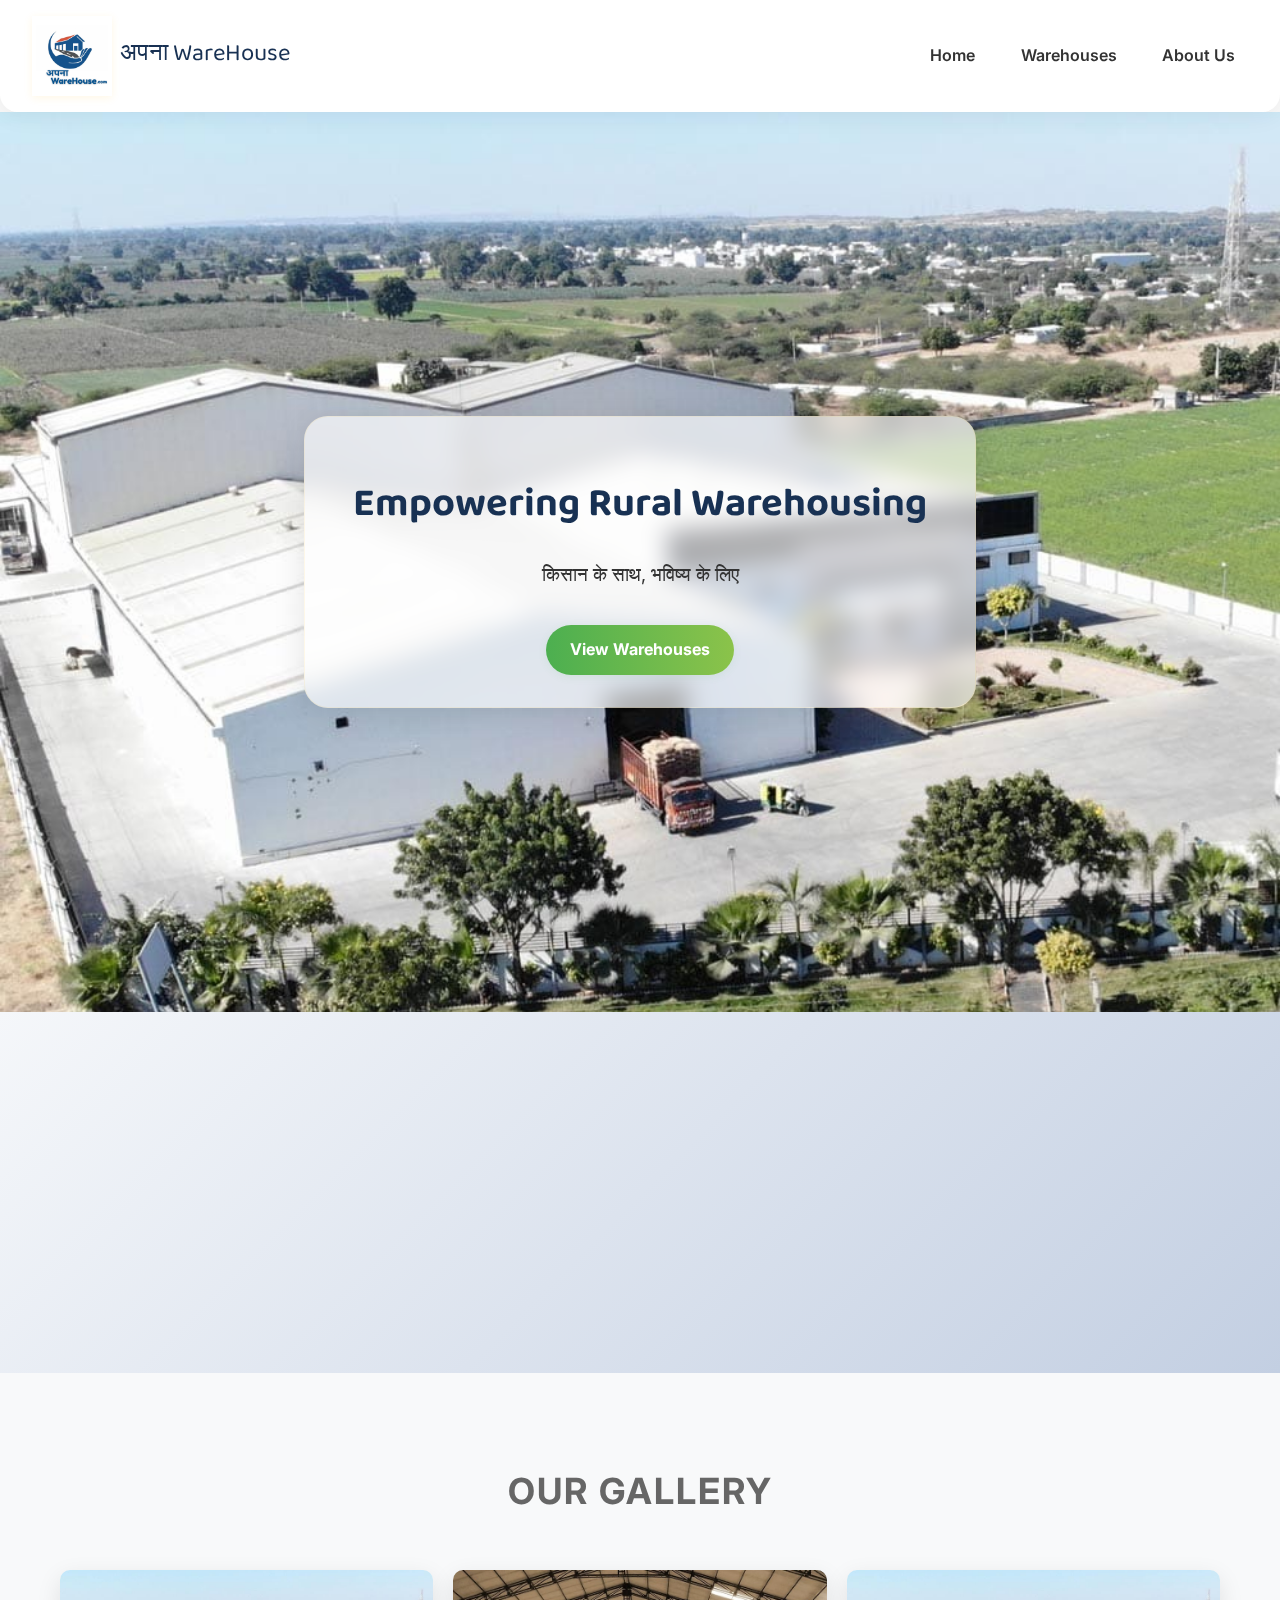
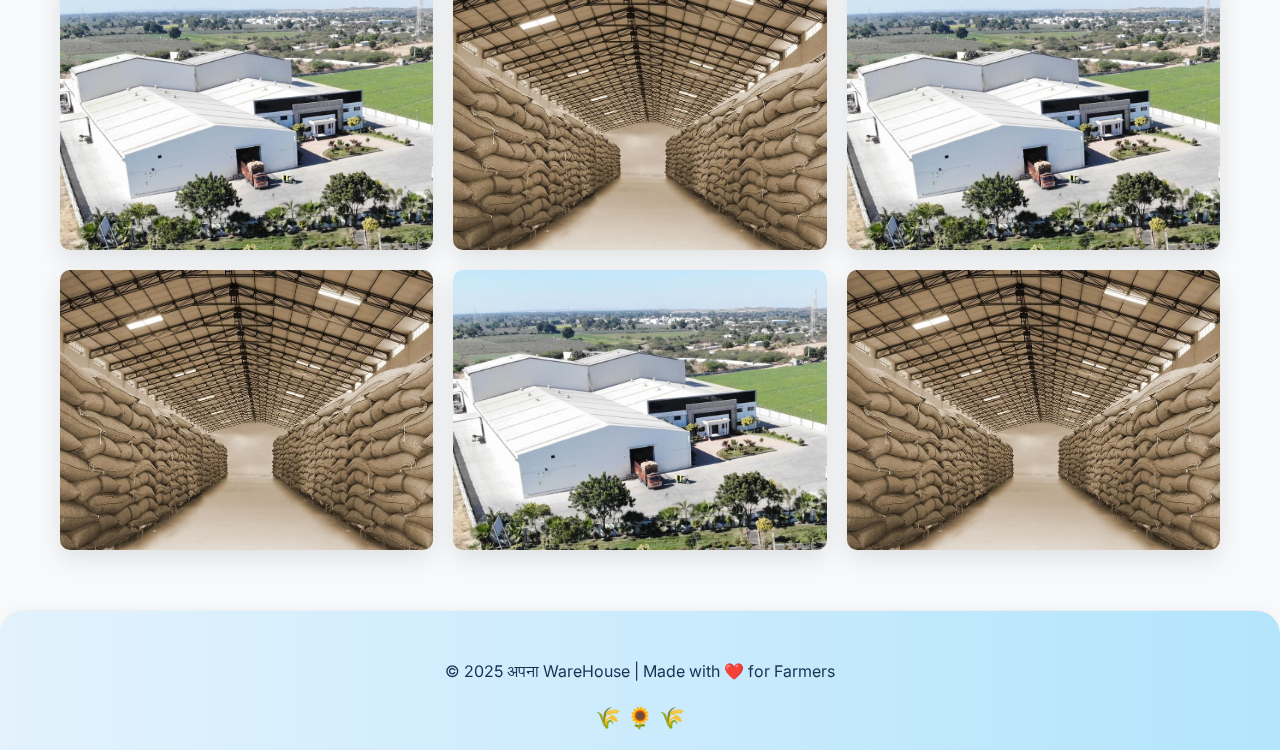
<file: index.html>
<!-- index.html -->
<!DOCTYPE html>
<html lang="en">
<head>
  <meta charset="UTF-8" />
  <meta name="viewport" content="width=device-width, initial-scale=1.0" />
  <meta name="description" content="Warehouse Booking Platform for Rural India - Empowering Farmers with Storage Solutions" />
  <title>Rural Warehousing | Bihar</title>
  <link rel="stylesheet" href="css/styles.css" />
  <link rel="icon" href="images/final-logo-enlarged-zoom.png" type="image/png">
  <link href="https://fonts.googleapis.com/css2?family=Baloo+Bhaina+2&family=Inter:wght@400;600&display=swap" rel="stylesheet">
  <script defer src="js/scripts.js"></script>

</head>
<!--Start of Tawk.to Script-->
<script type="text/javascript">
  var Tawk_API=Tawk_API||{}, Tawk_LoadStart=new Date();
  (function(){
  var s1=document.createElement("script"),s0=document.getElementsByTagName("script")[0];
  s1.async=true;
  s1.src='https://embed.tawk.to/687b4734487057192063af9c/1j0gos9u2';
  s1.charset='UTF-8';
  s1.setAttribute('crossorigin','*');
  s0.parentNode.insertBefore(s1,s0);
  })();
  </script>
  <!--End of Tawk.to Script-->
<body>
  <header class="navbar">
    <!--<div class="logo">📦 अपना WareHouse</div>-->
 <div class="logo">
  <img src="images/final-logo-enlarged-zoom.png" 
       alt="Logo" class="logo-img" height="80" width="80">
  <span>अपना WareHouse</span>
</div>
    <nav class="nav-links">
      <a href="index.html">Home</a>
      <a href="warehouses.html">Warehouses</a>
      <a href="about.html">About Us</a>
    </nav>
  </header>

  <section class="hero-slider">
    <div class="slide fade active" style="background-image: url('images/warehouse1.jpeg');">
      <div class="overlay fade-in-scroll">
        <h1>Empowering Rural Warehousing</h1>
        <p>किसान के साथ, भविष्य के लिए</p>
        <a href="warehouses.html" class="cta-button">View Warehouses</a>
      </div>
    </div>
    <div class="slide fade" style="background-image: url('images/warehouse2.jpeg');">
      <div class="overlay fade-in-scroll">
        <h1>Safe Storage for Every Crop</h1>
        <p>गांव से शहर तक, हर किसान के साथ</p>
        <a href="warehouses.html" class="cta-button">Check Availability</a>
      </div>
    </div>
  </section>

  <!-- Services Cards Section -->
  <section class="services-section">
    <div class="services-container">
      <div class="service-card fade-in-scroll">
        <div class="service-icon">
          🏢
        </div>
        <h3 class="service-title">Warehousing</h3>
        <p class="service-description">
          We provide state-of-the-art storage through an integrated and Pan India warehousing network to maximize efficiency and reduce post-harvest losses.
        </p>
      </div>
    </div>
  </section>

  <!-- Gallery Section -->
  <section class="gallery-section">
    <div class="gallery-container">
      <h2 class="gallery-title">OUR GALLERY</h2>
      <div class="gallery-grid">
        <div class="gallery-item">
          <img src="images/warehouse1.jpeg" alt="Warehouse exterior view" />
        </div>
        <div class="gallery-item">
          <img src="images/warehouse2.jpeg" alt="Farmers at warehouse" />
        </div>
        <div class="gallery-item">
          <img src="images/warehouse1.jpeg" alt="Modern warehouse facility" />
        </div>
        <div class="gallery-item">
          <img src="images/warehouse2.jpeg" alt="Storage inspection" />
        </div>
        <div class="gallery-item">
          <img src="images/warehouse1.jpeg" alt="Warehouse interior" />
        </div>
        <div class="gallery-item">
          <img src="images/warehouse2.jpeg" alt="Warehouse operations" />
        </div>
      </div>
    </div>
  </section>

  <footer class="footer">
    <p>&copy; 2025 अपना WareHouse | Made with ❤️ for Farmers</p>
    <div class="motif">🌾 🌻 🌾</div>
  </footer>

  <script>
    // Scroll-based fade-in for .fade-in-scroll, .about-section, .contact-section
    function revealOnScroll() {
      const elements = document.querySelectorAll('.fade-in-scroll, .about-section, .contact-section');
      const windowHeight = window.innerHeight;
      elements.forEach(el => {
        const top = el.getBoundingClientRect().top;
        if (top < windowHeight - 60) {
          el.classList.add('visible');
        }
      });
    }
    window.addEventListener('scroll', revealOnScroll);
    window.addEventListener('DOMContentLoaded', revealOnScroll);
  </script>
</body>
</html>
</file>
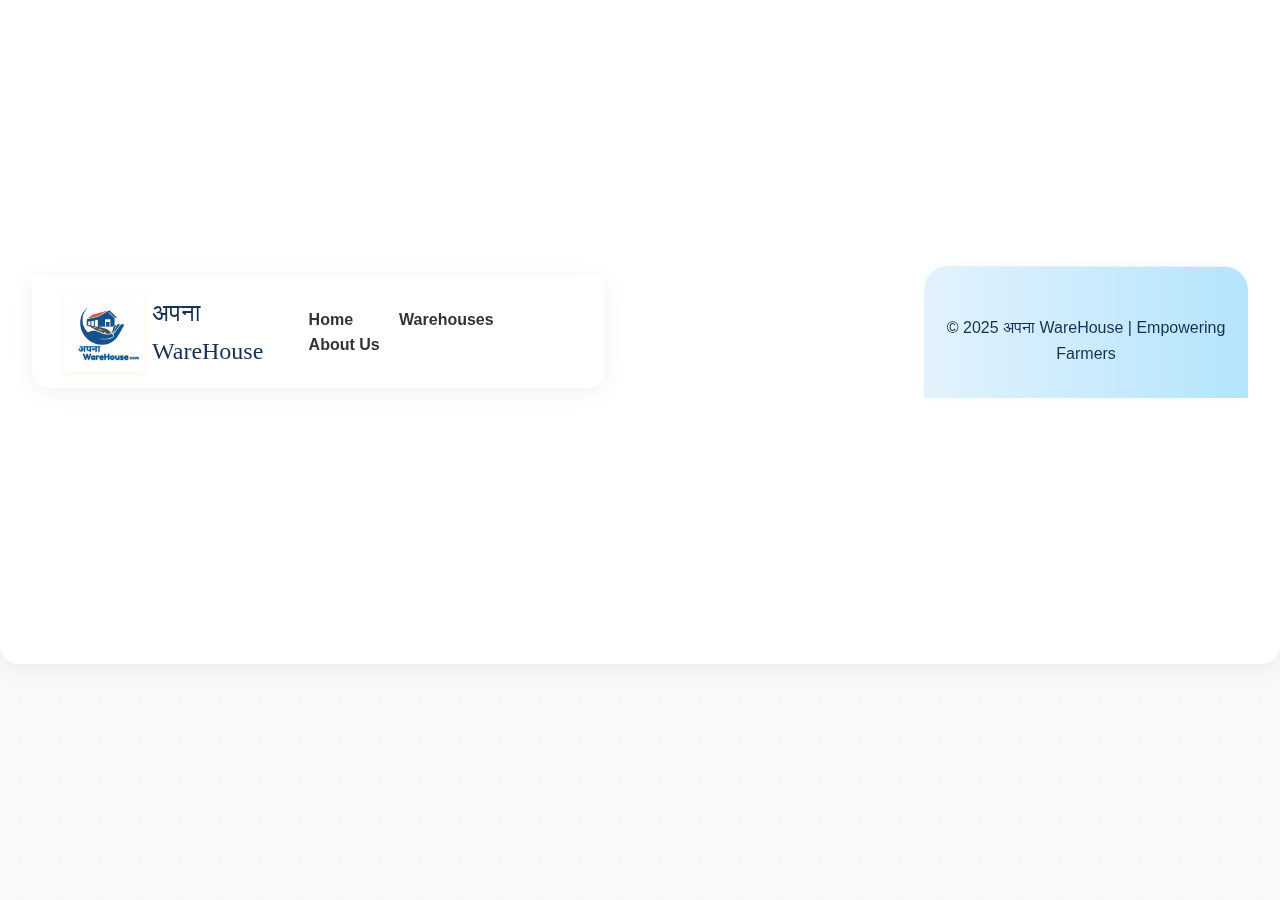
<file: contact-warehouse1.html>
<!-- contact-warehouse1.html -->
<!DOCTYPE html>
<html lang="en">
<head>
  <meta charset="UTF-8">
  <meta name="viewport" content="width=device-width, initial-scale=1.0">
  <title>Contact | Patna Cold Storage</title>
  <link rel="stylesheet" href="css/styles.css">
</head>
<body>
  <header class="navbar">
    <header class="navbar">
      <!--<div class="logo">📦 अपना WareHouse</div>-->
      <div class="logo">
      <img src="images/final-logo-enlarged-zoom.png" alt="Logo" class="logo-img" height="40" width="40">
      <span>अपना WareHouse</span>
    </div>
    <nav class="nav-links">
      <a href="index.html">Home</a>
      <a href="warehouses.html">Warehouses</a>
      <a href="about.html">About Us</a>
    </nav>
  </header>

  <main class="contact-section">
    <h2>Patna Cold Storage</h2>
    <p><strong>Owner:</strong> Ramesh Kumar</p>
    <p><strong>Phone:</strong> +91-9876543210</p>
    <p><strong>Email:</strong> patnacold@example.com</p>
    <iframe src="https://maps.google.com/maps?q=patna%2C%20bihar&t=&z=13&ie=UTF8&iwloc=&output=embed" frameborder="0" style="width:100%; height:300px;"></iframe>
    <p class="contact-msg">Call to book your slot today! 📞</p>
  </main>

  <footer class="footer">
    <p>&copy; 2025 अपना WareHouse | Empowering Farmers</p>
  </footer>
</body>
</html>
</file>
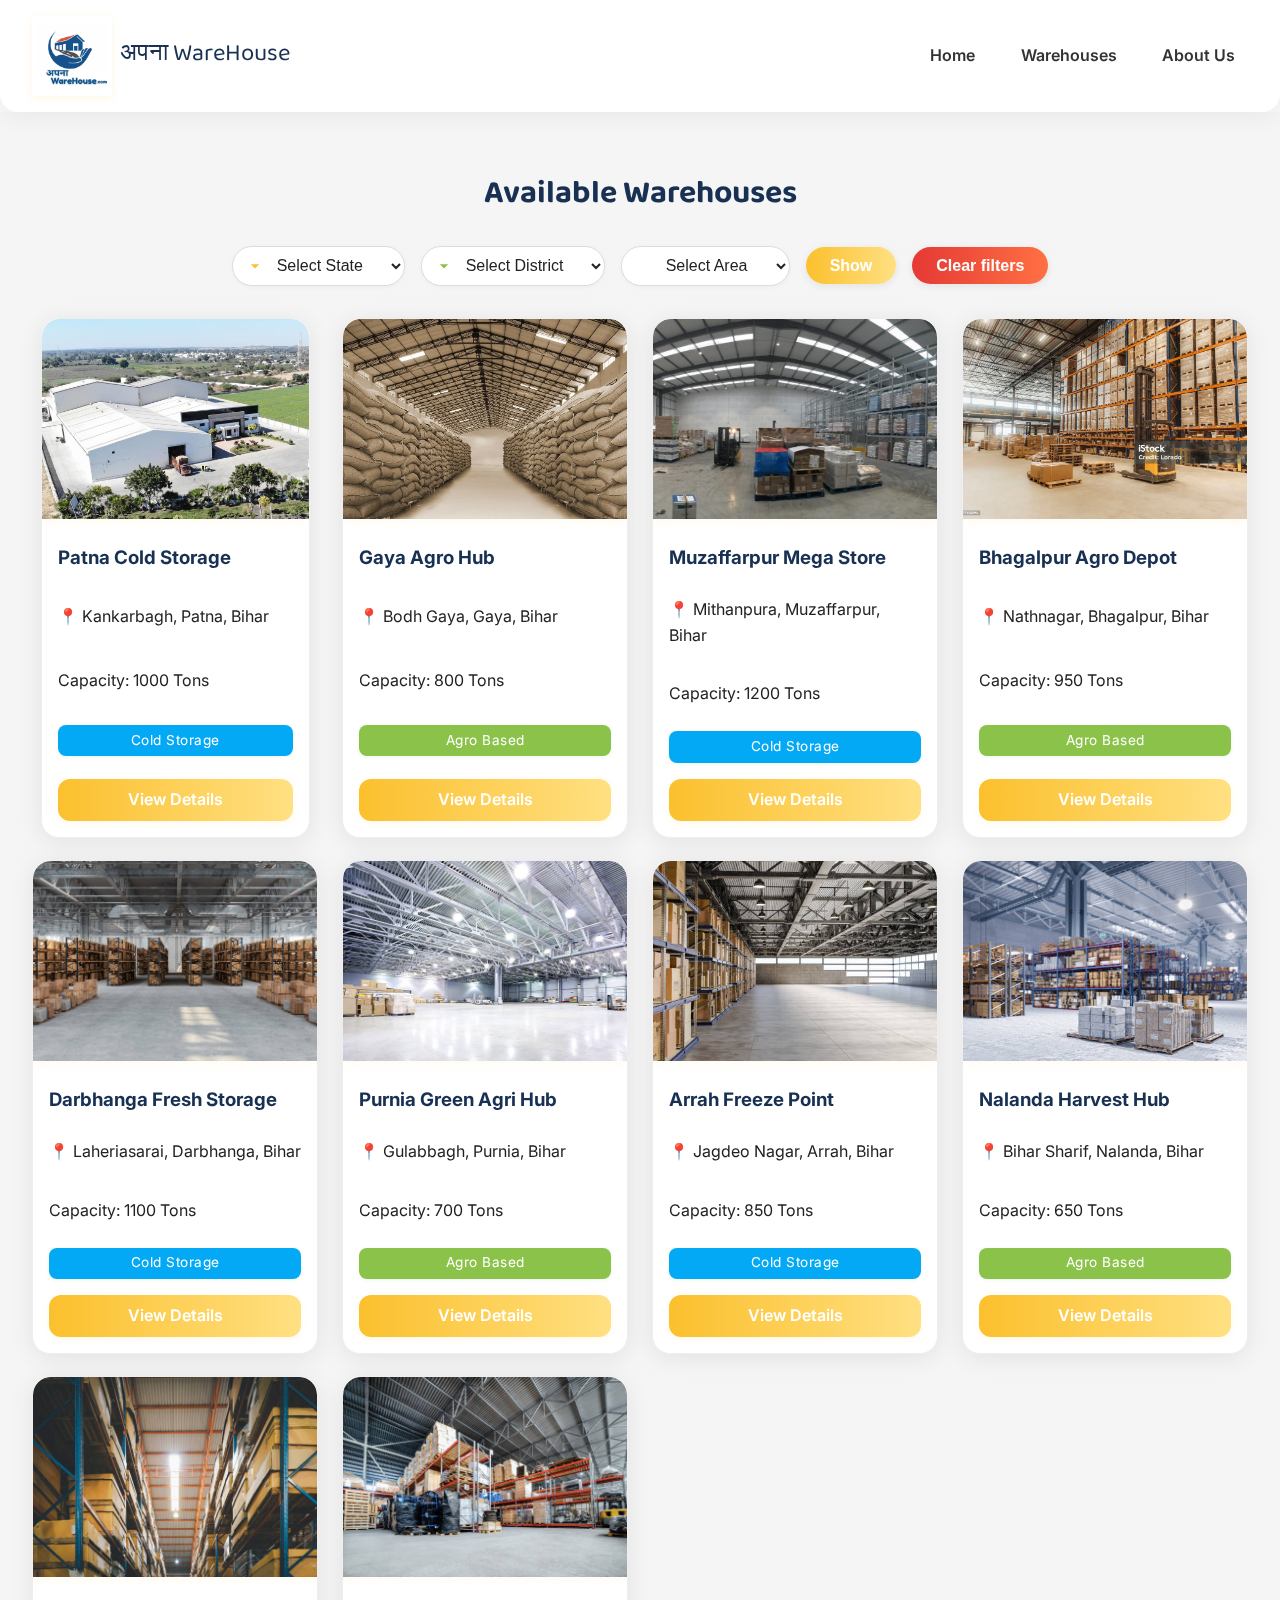
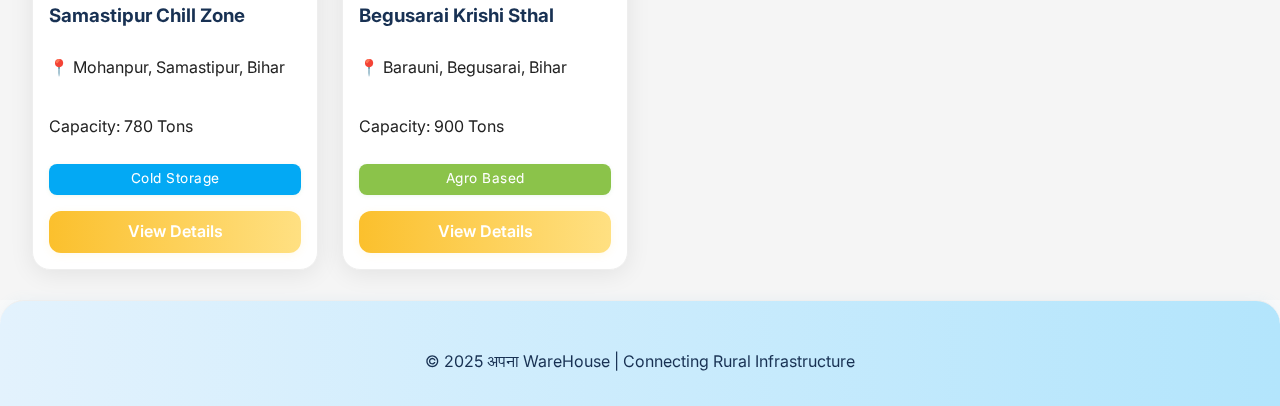
<file: warehouses.html>
<!DOCTYPE html>
<html lang="en">
<head>
  <meta charset="UTF-8">
  <meta name="viewport" content="width=device-width, initial-scale=1.0">
  <title>Warehouses | अपना WareHouse</title>
  <link rel="stylesheet" href="css/styles.css">
  <link rel="icon" href="images/final-logo-enlarged-zoom.png" type="image/png">
  <link href="https://fonts.googleapis.com/css2?family=Baloo+Bhaina+2&family=Inter:wght@400;600&display=swap" rel="stylesheet">
</head>
<!--Start of Tawk.to Script-->
<script type="text/javascript">
  var Tawk_API=Tawk_API||{}, Tawk_LoadStart=new Date();
  (function(){
  var s1=document.createElement("script"),s0=document.getElementsByTagName("script")[0];
  s1.async=true;
  s1.src='https://embed.tawk.to/687b4734487057192063af9c/1j0gos9u2';
  s1.charset='UTF-8';
  s1.setAttribute('crossorigin','*');
  s0.parentNode.insertBefore(s1,s0);
  })();
</script>
<!--End of Tawk.to Script-->
<body>
  <header class="navbar">
    <div class="logo">
  <img src="images/final-logo-enlarged-zoom.png" 
       alt="Logo" class="logo-img" height="80" width="80">
  <span>अपना WareHouse</span>
</div>
    <nav class="nav-links">
      <a href="index.html">Home</a>
      <a href="warehouses.html">Warehouses</a>
      <a href="about.html">About Us</a>
    </nav>
  </header>

  <main class="warehouse-grid">
    <h2 class="section-title">Available Warehouses</h2>
    <div class="filter-bar">
      <select id="stateSelect">
        <option value="">Select State</option>
        <option value="bihar">Bihar</option>
      </select>

      <select id="districtSelect" onchange="updateAreaDropdown()">
        <option value="">Select District</option>
        <option value="patna">Patna</option>
        <option value="gaya">Gaya</option>
        <option value="muzaffarpur">Muzaffarpur</option>
        <option value="bhagalpur">Bhagalpur</option>
        <option value="darbhanga">Darbhanga</option>
        <option value="purnia">Purnia</option>
        <option value="arrah">Arrah</option>
        <option value="nalanda">Nalanda</option>
        <option value="samastipur">Samastipur</option>
        <option value="begusarai">Begusarai</option>
      </select>

      <select id="areaSelect">
        <option value="">Select Area</option>
      </select>

      <button class="filter-btn" onclick="filterCards()">Show</button>
      <button class="clear-btn" onclick="clearFilters()">Clear filters</button>
    </div>

    <div class="card-grid">
      <div class="warehouse-card">
        <img src="images/warehouse1.jpeg" alt="Warehouse in Patna">
        <div class="card-content">
          <h3>Patna Cold Storage</h3>
          <p>📍 Kankarbagh, Patna, Bihar</p>
          <p>Capacity: 1000 Tons</p>
          <span class="tag cold">Cold Storage</span>
          <a href="contact-warehouse1.html" class="details-btn">View Details</a>
        </div>
      </div>

      <div class="warehouse-card">
        <img src="images/warehouse2.jpeg" alt="Warehouse in Gaya">
        <div class="card-content">
          <h3>Gaya Agro Hub</h3>
          <p>📍 Bodh Gaya, Gaya, Bihar</p>
          <p>Capacity: 800 Tons</p>
          <span class="tag agro">Agro Based</span>
          <a href="contact-warehouse2.html" class="details-btn">View Details</a>
        </div>
      </div>

      <div class="warehouse-card">
        <img src="images/warehouse3.jpeg" alt="Warehouse in Muzaffarpur">
        <div class="card-content">
          <h3>Muzaffarpur Mega Store</h3>
          <p>📍 Mithanpura, Muzaffarpur, Bihar</p>
          <p>Capacity: 1200 Tons</p>
          <span class="tag cold">Cold Storage</span>
          <a href="contact-warehouse3.html" class="details-btn">View Details</a>
        </div>
      </div>

      <div class="warehouse-card">
        <img src="images/warehouse4.jpg" alt="Warehouse in Bhagalpur">
        <div class="card-content">
          <h3>Bhagalpur Agro Depot</h3>
          <p>📍 Nathnagar, Bhagalpur, Bihar</p>
          <p>Capacity: 950 Tons</p>
          <span class="tag agro">Agro Based</span>
          <a href="contact-warehouse4.html" class="details-btn">View Details</a>
        </div>
      </div>

      <div class="warehouse-card">
        <img src="images/warehouse5.jpg" alt="Warehouse in Darbhanga">
        <div class="card-content">
          <h3>Darbhanga Fresh Storage</h3>
          <p>📍 Laheriasarai, Darbhanga, Bihar</p>
          <p>Capacity: 1100 Tons</p>
          <span class="tag cold">Cold Storage</span>
          <a href="contact-warehouse5.html" class="details-btn">View Details</a>
        </div>
      </div>

      <div class="warehouse-card">
        <img src="images/warehouse6.jpg" alt="Warehouse in Purnia">
        <div class="card-content">
          <h3>Purnia Green Agri Hub</h3>
          <p>📍 Gulabbagh, Purnia, Bihar</p>
          <p>Capacity: 700 Tons</p>
          <span class="tag agro">Agro Based</span>
          <a href="contact-warehouse6.html" class="details-btn">View Details</a>
        </div>
      </div>

      <div class="warehouse-card">
        <img src="images/warehouse7.jpg" alt="Warehouse in Arrah">
        <div class="card-content">
          <h3>Arrah Freeze Point</h3>
          <p>📍 Jagdeo Nagar, Arrah, Bihar</p>
          <p>Capacity: 850 Tons</p>
          <span class="tag cold">Cold Storage</span>
          <a href="contact-warehouse7.html" class="details-btn">View Details</a>
        </div>
      </div>

      <div class="warehouse-card">
        <img src="images/warehouse8.jpg" alt="Warehouse in Nalanda">
        <div class="card-content">
          <h3>Nalanda Harvest Hub</h3>
          <p>📍 Bihar Sharif, Nalanda, Bihar</p>
          <p>Capacity: 650 Tons</p>
          <span class="tag agro">Agro Based</span>
          <a href="contact-warehouse8.html" class="details-btn">View Details</a>
        </div>
      </div>

      <div class="warehouse-card">
        <img src="images/warehouse9.jpg" alt="Warehouse in Samastipur">
        <div class="card-content">
          <h3>Samastipur Chill Zone</h3>
          <p>📍 Mohanpur, Samastipur, Bihar</p>
          <p>Capacity: 780 Tons</p>
          <span class="tag cold">Cold Storage</span>
          <a href="contact-warehouse9.html" class="details-btn">View Details</a>
        </div>
      </div>

      <div class="warehouse-card">
        <img src="images/warehouse10.jpg" alt="Warehouse in Begusarai">
        <div class="card-content">
          <h3>Begusarai Krishi Sthal</h3>
          <p>📍 Barauni, Begusarai, Bihar</p>
          <p>Capacity: 900 Tons</p>
          <span class="tag agro">Agro Based</span>
          <a href="contact-warehouse10.html" class="details-btn">View Details</a>
        </div>
      </div>
    </div>
  </main>

  <footer class="footer">
    <p>&copy; 2025 अपना WareHouse | Connecting Rural Infrastructure</p>
  </footer>

  <script>
    // District to area mapping (replace with actual data from your backend)
    const districtAreas = {
      'patna': ['Kankarbagh', 'Danapur', 'Phulwari Sharif'],
      'gaya': ['Bodh Gaya', 'Manpur', 'Wazirganj'],
      'muzaffarpur': ['Mithanpura', 'Kanti', 'Bochaha'],
      'bhagalpur': ['Nathnagar', 'Kahalgaon', 'Sultanganj'],
      'darbhanga': ['Laheriasarai', 'Benipur', 'Biraul'],
      'purnia': ['Gulabbagh', 'Dhamdaha', 'Banmankhi'],
      'arrah': ['Jagdeo Nagar', 'Koelwar', 'Sandesh'],
      'nalanda': ['Bihar Sharif', 'Rajgir', 'Harnaut'],
      'samastipur': ['Mohanpur', 'Rosera', 'Dalsinghsarai'],
      'begusarai': ['Barauni', 'Teghra', 'Bachhwara']
    };

    function updateAreaDropdown() {
      const district = document.getElementById("districtSelect").value.toLowerCase();
      const areaSelect = document.getElementById("areaSelect");
      areaSelect.innerHTML = '<option value="">Select Area</option>'; // Reset options

      if (district && districtAreas[district]) {
        districtAreas[district].forEach(area => {
          const option = document.createElement("option");
          option.value = area.toLowerCase();
          option.textContent = area;
          areaSelect.appendChild(option);
        });
      }
    }

    function filterCards() {
      const state = document.getElementById("stateSelect").value.toLowerCase();
      const district = document.getElementById("districtSelect").value.toLowerCase();
      const area = document.getElementById("areaSelect").value.toLowerCase();

      const cards = document.querySelectorAll(".warehouse-card");

      cards.forEach(card => {
        const text = card.textContent.toLowerCase();
        const matchesState = !state || text.includes(state);
        const matchesDistrict = !district || text.includes(district);
        const matchesArea = !area || text.includes(area);

        if (matchesState && matchesDistrict && matchesArea) {
          card.classList.remove("hidden");  // Show
        } else {
          card.classList.add("hidden");     // Hide
        }
      });
    }

    function clearFilters() {
      document.getElementById("stateSelect").selectedIndex = 0;
      document.getElementById("districtSelect").selectedIndex = 0;
      document.getElementById("areaSelect").innerHTML = '<option value="">Select Area</option>';

      const cards = document.querySelectorAll(".warehouse-card");
      cards.forEach(card => {
        card.classList.remove("hidden"); // Show all
      });
    }

    // Scroll-based fade-in for .fade-in-scroll, .about-section, .contact-section
    function revealOnScroll() {
      const elements = document.querySelectorAll('.fade-in-scroll, .about-section, .contact-section');
      const windowHeight = window.innerHeight;
      elements.forEach(el => {
        const top = el.getBoundingClientRect().top;
        if (top < windowHeight - 60) {
          el.classList.add('visible');
        }
      });
    }
    window.addEventListener('scroll', revealOnScroll);
    window.addEventListener('DOMContentLoaded', revealOnScroll);
  </script>
</body>
</html>
</file>
<file: css/styles.css>
/* Base Styles */
body {
  margin: 0;
  font-family: 'Inter', sans-serif;
  background-color: #f9f9f9;
  color: #222;
  line-height: 1.6;
  background-image: url('data:image/svg+xml;utf8,<svg width="40" height="40" viewBox="0 0 40 40" fill="none" xmlns="http://www.w3.org/2000/svg"><rect width="40" height="40" fill="%23f9f9f9"/><circle cx="20" cy="20" r="1.5" fill="%23fbc02d" fill-opacity="0.08"/></svg>');
}
/* Gallery Section */
.gallery-section {
  padding: 60px 20px;
  background-color: #f8f9fa;
}

.gallery-container {
  max-width: 1200px;
  margin: 0 auto;
}

.gallery-title {
  text-align: center;
  font-size: 36px;
  font-weight: 700;
  color: #666;
  margin-bottom: 50px;
  letter-spacing: 2px;
  text-transform: uppercase;
}

.gallery-grid {
  display: grid;
  grid-template-columns: repeat(auto-fit, minmax(300px, 1fr));
  gap: 20px;
  padding: 0 20px;
}

.gallery-item {
  position: relative;
  overflow: hidden;
  border-radius: 10px;
  box-shadow: 0 8px 25px rgba(0, 0, 0, 0.1);
  transition: transform 0.3s ease, box-shadow 0.3s ease;
  aspect-ratio: 4/3;
}

.gallery-item:hover {
  transform: translateY(-5px);
  box-shadow: 0 15px 35px rgba(0, 0, 0, 0.15);
}

.gallery-item img {
  width: 100%;
  height: 100%;
  object-fit: cover;
  transition: transform 0.3s ease;
}

.gallery-item:hover img {
  transform: scale(1.05);
}

/* Responsive Design */
@media (max-width: 768px) {
  .gallery-grid {
    grid-template-columns: repeat(auto-fit, minmax(250px, 1fr));
    gap: 15px;
    padding: 0 10px;
  }
  
  .gallery-title {
    font-size: 28px;
    margin-bottom: 30px;
  }
  
  .gallery-section {
    padding: 40px 10px;
  }
}

@media (max-width: 480px) {
  .gallery-grid {
    grid-template-columns: 1fr;
    gap: 15px;
  }
  
  .gallery-title {
    font-size: 24px;
  }
}
/* Services Cards Section */
.services-section {
  padding: 50px 20px;
  background: linear-gradient(135deg, #f5f7fa 0%, #c3cfe2 100%);
  min-height: 250px;
  display: flex;
  align-items: center;
  justify-content: center;
}

.services-container {
  max-width: 320px;
  width: 100%;
  display: flex;
  justify-content: center;
  padding: 0 20px;
}

.service-card {
  background: white;
  border-radius: 12px;
  padding: 25px 20px;
  text-align: center;
  box-shadow: 0 8px 25px rgba(0, 0, 0, 0.1);
  transition: transform 0.3s ease, box-shadow 0.3s ease;
  position: relative;
  overflow: hidden;
  width: 100%;
}

.service-card::before {
  content: '';
  position: absolute;
  top: 0;
  left: 0;
  right: 0;
  height: 4px;
  background: linear-gradient(90deg, #8B4513, #CD853F);
}

.service-card:hover {
  transform: translateY(-10px);
  box-shadow: 0 20px 40px rgba(0, 0, 0, 0.15);
}

.service-icon {
  width: 60px;
  height: 60px;
  margin: 0 auto 15px;
  background: linear-gradient(135deg, #8B4513, #CD853F);
  border-radius: 50%;
  display: flex;
  align-items: center;
  justify-content: center;
  font-size: 28px;
  color: white;
  transition: transform 0.3s ease;
}

.service-card:hover .service-icon {
  transform: scale(1.1);
}

.service-title {
  font-size: 20px;
  font-weight: 700;
  color: #8B4513;
  margin-bottom: 15px;
  letter-spacing: 1px;
  text-transform: uppercase;
}

.service-description {
  font-size: 14px;
  line-height: 1.5;
  color: #666;
  margin: 0;
}

@media (max-width: 768px) {
  .services-container {
    max-width: 280px;
  }
  
  .service-card {
    padding: 20px 15px;
  }
  
  .service-title {
    font-size: 18px;
  }
  
  .service-description {
    font-size: 13px;
  }
}
/* Navbar */
.navbar {
  background: #fff;
  padding: 1rem 2rem;
  display: flex;
  justify-content: space-between;
  align-items: center;
  position: sticky;
  top: 0;
  z-index: 999;
  box-shadow: 0 4px 24px rgba(0,0,0,0.06);
  border-radius: 0 0 18px 18px;
}

.logo {
  font-family: 'Baloo Bhaina 2', cursive;
  font-size: 1.5rem;
  color: #183153;
  display: flex;
  align-items: center;
  gap: 0.5rem;
}

.logo-img {
  border-radius: 50%;
  box-shadow: 0 2px 8px rgba(251,192,45,0.12);
}

.nav-links a {
  margin-left: 1rem;
  color: #333;
  text-decoration: none;
  font-weight: 600;
  transition: color 0.3s ease, text-shadow 0.3s;
  border-radius: 8px;
  padding: 0.3rem 0.8rem;
}

.nav-links a:hover {
  color: #f44336;
  background: #fffde7;
  text-shadow: 0 2px 8px #fbc02d33;
}

/* Hero Slider */
.hero-slider {
  position: relative;
  height: 100vh;
  overflow: hidden;
  background: #f5f5f5;
}

.slide {
  position: absolute;
  width: 100%;
  height: 100%;
  background-size: cover;
  background-position: center;
  opacity: 0;
  transition: opacity 1s ease-in-out;
  display: flex;
  justify-content: center;
  align-items: center;
}

.slide.active {
  opacity: 1;
  z-index: 1;
}

.overlay {
  background: linear-gradient(120deg, #fffbe7 60%, #ffe082 100%);
  padding: 2rem 3rem;
  text-align: center;
  border-radius: 24px;
  box-shadow: 0 4px 32px rgba(0,0,0,0.10);
  animation: fadeInUp 1s cubic-bezier(.4,2,.3,1);
}

.overlay h1 {
  font-family: 'Baloo Bhaina 2', cursive;
  color: #183153;
  font-size: 2.5rem;
  margin-bottom: 0.5rem;
}

.overlay p {
  font-size: 1.2rem;
  color: #333;
}

.cta-button {
  margin-top: 1rem;
  background: linear-gradient(90deg, #4caf50 0%, #8bc34a 100%);
  color: #fff;
  padding: 0.75rem 1.5rem;
  border: none;
  border-radius: 25px;
  font-weight: bold;
  text-decoration: none;
  transition: background 0.3s, transform 0.2s;
  display: inline-block;
  box-shadow: 0 2px 8px rgba(76,175,80,0.10);
}

.cta-button:hover {
  background: linear-gradient(90deg, #388e3c 0%, #689f38 100%);
  transform: scale(1.06);
}

/* Glassmorphism for overlays and cards */
.overlay, .warehouse-card {
  background: rgba(255,255,255,0.65);
  backdrop-filter: blur(12px) saturate(120%);
  -webkit-backdrop-filter: blur(12px) saturate(120%);
  border: 1px solid rgba(251,192,45,0.10);
}

/* Card 3D lift/tilt on hover */
.warehouse-card {
  transition: transform 0.4s cubic-bezier(.4,2,.3,1), box-shadow 0.3s;
  will-change: transform;
}
.warehouse-card:hover {
  transform: scale(1.06) rotateY(4deg) rotateX(2deg);
  box-shadow: 0 12px 40px rgba(0,0,0,0.16);
  z-index: 2;
}

/* Wavy Divider - more pronounced */
.wavy-divider {
  width: 100%;
  height: 64px;
  background: url('data:image/svg+xml;utf8,<svg width="100%" height="64" viewBox="0 0 1440 64" fill="none" xmlns="http://www.w3.org/2000/svg"><path d="M0 32C120 64 360 64 720 32C1080 0 1320 0 1440 32V64H0V32Z" fill="%23ffe082"/></svg>') repeat-x;
  background-size: cover;
  margin: 0;
  border: none;
}

/* Warehouse Section */
.warehouse-grid {
  padding: 2rem;
  background-color: #f5f5f5;
}

.section-title {
  text-align: center;
  font-size: 2rem;
  color: #183153;
  font-family: 'Baloo Bhaina 2', cursive;
  margin-bottom: 1.5rem;
}

.card-grid {
  display: grid !important;
  grid-template-columns: repeat(auto-fit, minmax(280px, 1fr));
  gap: 1.5rem;
  justify-items: center;
}

.warehouse-card {
  background: #fff;
  border-radius: 18px;
  overflow: hidden;
  box-shadow: 0 4px 24px rgba(0,0,0,0.08);
  transition: transform 0.3s cubic-bezier(.4,2,.3,1), box-shadow 0.3s;
  display: flex;
  flex-direction: column;
  height: 100%;
  border: 1px solid #eee;
  animation: fadeInUp 0.7s cubic-bezier(.4,2,.3,1);
}

.warehouse-card img {
  width: 100%;
  height: 200px;
  object-fit: cover;
  display: block;
  border-radius: 18px 18px 0 0;
  box-shadow: 0 2px 12px rgba(251,192,45,0.08);
  transition: transform 0.4s cubic-bezier(.4,2,.3,1), box-shadow 0.3s;
}
.warehouse-card img:hover {
  transform: scale(1.06);
  box-shadow: 0 8px 32px rgba(251,192,45,0.16);
}
.warehouse-card.hidden {
  display: none;
}

.card-content {
  padding: 1rem;
  flex-grow: 1;
  display: flex;
  flex-direction: column;
  justify-content: space-between;
}

.warehouse-card:hover {
  transform: scale(1.04);
  box-shadow: 0 8px 32px rgba(0,0,0,0.12);
}

.card-content h3 {
  color: #183153;
  margin: 0.5rem 0;
}

.tag {
  display: inline-block;
  padding: 0.3rem 0.6rem;
  border-radius: 8px;
  font-size: 0.85rem;
  margin-top: 0.5rem;
  background-color: #4caf50;
  color: #fff;
  box-shadow: 0 1px 4px rgba(76,175,80,0.10);
  letter-spacing: 0.5px;
}

.tag.cold {
  background-color: #03a9f4;
  text-align: center;
}

.tag.agro {
  background-color: #8bc34a;
  text-align: center;
}

.details-btn {
  display: block;
  margin-top: 1rem;
  background: linear-gradient(90deg, #fbc02d 0%, #ffe082 100%);
  color: #fff;
  text-align: center;
  padding: 0.5rem;
  border-radius: 12px;
  text-decoration: none;
  font-weight: 600;
  box-shadow: 0 2px 8px rgba(251,192,45,0.10);
  transition: background 0.3s, transform 0.2s;
}

.details-btn:hover {
  background: linear-gradient(90deg, #ffb300 0%, #ffd54f 100%);
  color: #fff;
  transform: scale(1.05);
}

/* Contact & About */
.contact-section {
  padding: 2rem;
  background-color: #fff;
  color: #222;
  border-radius: 18px;
  box-shadow: 0 2px 12px rgba(0,0,0,0.06);
}

.contact-section h2 {
  color: #183153;
  font-family: 'Baloo Bhaina 2', cursive;
}

.contact-msg {
  margin-top: 1rem;
  font-style: italic;
  color: #1976d2;
}

.about-section {
  padding: 2rem;
  background-color: #f9f9f9;
  border-radius: 18px;
  box-shadow: 0 2px 12px rgba(0,0,0,0.06);
}

.about-section h2 {
  font-family: 'Baloo Bhaina 2', cursive;
  font-size: 2rem;
  color: #183153;
}

/* Madhubani Border */
.madhubani-border {
  border: 4px dashed #ff7043;
  padding: 1rem;
  margin: 1rem 0;
  font-style: italic;
  color: #ff7043;
  text-align: center;
  background-image: url('../assets/icons/madhubani-border.png');
  background-size: cover;
  background-blend-mode: lighten;
  background-color: #fffbe7;
  border-radius: 12px;
}

/* Footer */
.footer {
  background: linear-gradient(90deg, #e3f2fd 0%, #b3e5fc 100%);
  color: #183153;
  text-align: center;
  padding: 2rem 1rem 1rem 1rem;
  font-size: 1rem;
  border-top: 1px solid #eee;
  border-radius: 24px 24px 0 0;
  box-shadow: 0 -2px 12px rgba(100,181,246,0.06);
  position: relative;
}

.footer .motif {
  margin-top: 0.5rem;
  color: #4fc3f7;
  font-size: 1.3rem;
}

/* Filter Bar */
.filter-bar {
  display: flex;
  flex-wrap: wrap;
  gap: 1rem;
  justify-content: center;
  align-items: center;
  margin-bottom: 2rem;
}

.filter-bar select {
  padding: 0.6rem 1.5rem 0.6rem 2.5rem;
  font-size: 1rem;
  border-radius: 999px;
  border: 1px solid #ddd;
  outline: none;
  background-color: #fff;
  color: #222;
  transition: background-color 0.3s ease, box-shadow 0.3s;
  box-shadow: 0 1px 4px rgba(0,0,0,0.04);
  background-repeat: no-repeat;
  background-position: 0.8rem center;
}

#stateSelect {
  background-image: url('data:image/svg+xml;utf8,<svg fill="%23fbc02d" height="20" viewBox="0 0 24 24" width="20" xmlns="http://www.w3.org/2000/svg"><path d="M7 10l5 5 5-5z"/></svg>');
}
#districtSelect {
  background-image: url('data:image/svg+xml;utf8,<svg fill="%238bc34a" height="20" viewBox="0 0 24 24" width="20" xmlns="http://www.w3.org/2000/svg"><path d="M7 10l5 5 5-5z"/></svg>');
}
#typeSelect {
  background-image: url('data:image/svg+xml;utf8,<svg fill="%2303a9f4" height="20" viewBox="0 0 24 24" width="20" xmlns="http://www.w3.org/2000/svg"><path d="M7 10l5 5 5-5z"/></svg>');
}

.filter-bar select:hover {
  background-color: #f5f5f5;
  cursor: pointer;
  box-shadow: 0 2px 8px rgba(251,192,45,0.08);
}

/* Unified Button Style */
.filter-btn,
.clear-btn {
  padding: 0.6rem 1.5rem;
  font-size: 1rem;
  border-radius: 999px;
  border: none;
  font-weight: bold;
  transition: background 0.3s, transform 0.2s;
  cursor: pointer;
  color: #fff;
  box-shadow: 0 2px 8px rgba(0,0,0,0.08);
}

/* Show Button - Yellow Theme */
.filter-btn {
  background: linear-gradient(90deg, #fbc02d 0%, #ffe082 100%);
}

.filter-btn:hover {
  background: linear-gradient(90deg, #ffb300 0%, #ffd54f 100%);
  transform: scale(1.05);
}

/* Clear Button - Red Theme */
.clear-btn {
  background: linear-gradient(90deg, #e53935 0%, #ff7043 100%);
}

.clear-btn:hover {
  background: linear-gradient(90deg, #c62828 0%, #ff8a65 100%);
  transform: scale(1.05);
}

/* Scroll-based fade-in animation */
.fade-in-scroll {
  opacity: 0;
  transform: translateY(40px);
  transition: opacity 0.8s cubic-bezier(.4,2,.3,1), transform 0.8s cubic-bezier(.4,2,.3,1);
}
.fade-in-scroll.visible {
  opacity: 1;
  transform: none;
}

/* About/Contact section fade-in */
.about-section, .contact-section {
  opacity: 0;
  transform: translateY(40px);
  transition: opacity 0.8s cubic-bezier(.4,2,.3,1), transform 0.8s cubic-bezier(.4,2,.3,1);
}
.about-section.visible, .contact-section.visible {
  opacity: 1;
  transform: none;
}

/* Floating Action Button (FAB) */
.fab {
  position: fixed;
  right: 2.2rem;
  bottom: 2.2rem;
  z-index: 9999;
  background: linear-gradient(135deg, #fbc02d 60%, #ff7043 100%);
  color: #fff;
  border: none;
  border-radius: 50%;
  width: 64px;
  height: 64px;
  box-shadow: 0 6px 24px rgba(251,192,45,0.18);
  display: flex;
  align-items: center;
  justify-content: center;
  font-size: 2rem;
  cursor: pointer;
  transition: background 0.3s, box-shadow 0.3s, transform 0.2s;
}
.fab:hover {
  background: linear-gradient(135deg, #ff7043 60%, #fbc02d 100%);
  box-shadow: 0 12px 32px rgba(251,192,45,0.28);
  transform: scale(1.08) rotate(-8deg);
}

/* Card Animation */
@keyframes fadeInUp {
  from { opacity: 0; transform: translateY(30px);}
  to { opacity: 1; transform: translateY(0);}
}
.logo-img {
  border-radius: 0; /* Rectangle shape */
  object-fit: cover;
  width: 80px;
  height: 80px;
}
</file>
